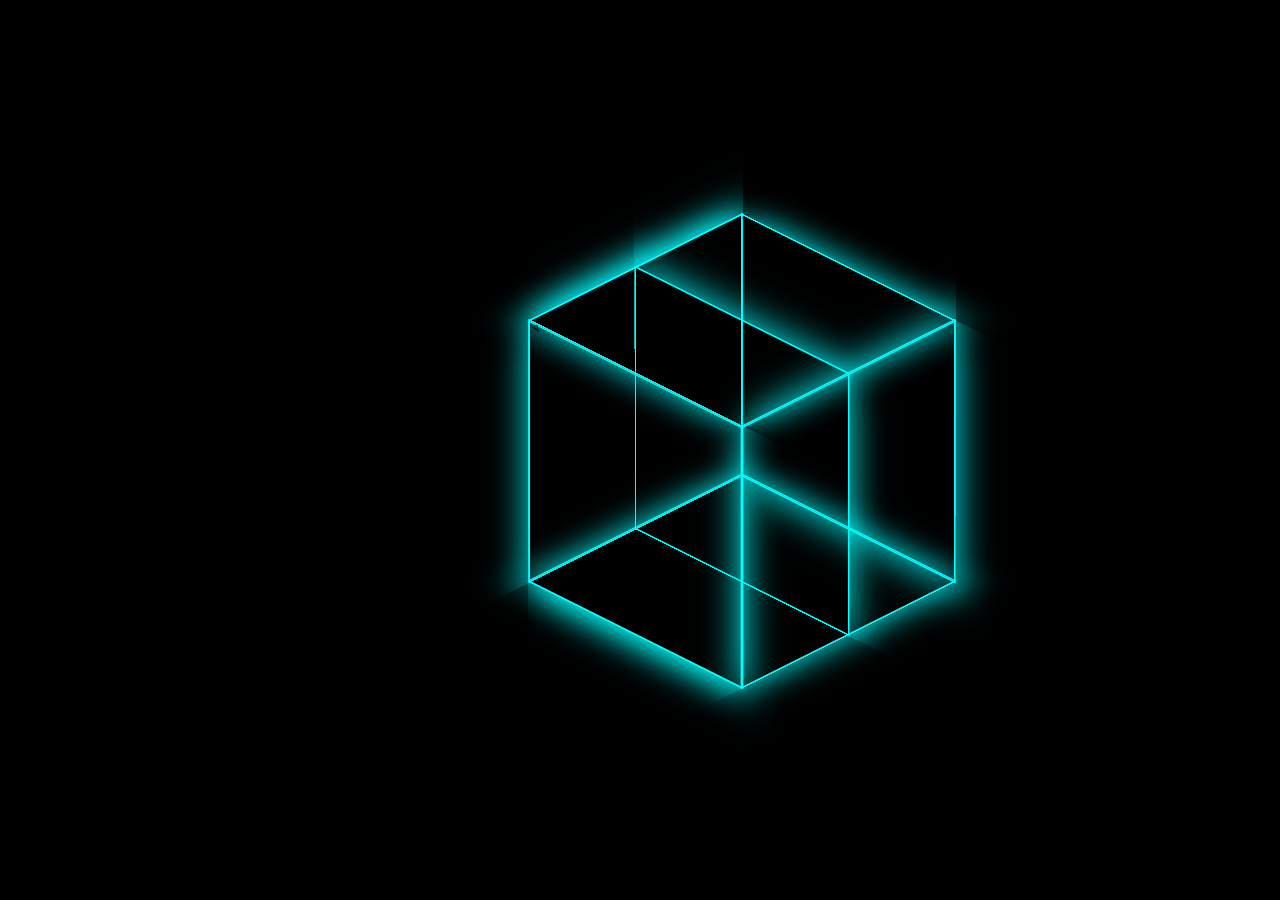
<file: index.html>
<!DOCTYPE html>
<html lang="en">
<head>
	<meta charset="UTF-8">
	<title>魔方</title>
	<style type="text/css">
	body{background: black;}
		.warp{
			width: 100px;
			height: 100px;
			margin: 0 auto;
			animation: xuanzhuan 10000s infinite;
			-webkit-transform-style: preserve-3d;
		}
		@-webkit-keyframes xuanzhuan{
			0%{
				-webkit-transform:rotateY(0deg);
			}
			100%{
				-webkit-transform:rotateY(360000deg);
			}
		}
		.con{
			width: 300px;
			height: 300px;
			margin: 300px auto;
			-webkit-transform:rotateX(60deg);
			position: relative;
			top: 0px;
			left: 0px;
			perspective:1000000px;
			-webkit-transform-style: preserve-3d;
		}
		.con div{
			width: 300px;
			height: 300px;
			border: 2px solid cyan;
			box-shadow: 0px 0px 50px cyan;
			position: absolute;
			top: 0px;
			left: 0px;
			-webkit-transition:all 3s; 
			

		}
		.div_1{
			-webkit-transform:rotateZ(45deg) translateZ(150px);

		}
		.warp:hover .div_1{
			-webkit-transform: rotateZ(45deg) translateZ(300px);
		}
		.div_2{
			-webkit-transform:rotateZ(45deg) translateZ(-150px);
		}
		.warp:hover .div_2{
			-webkit-transform:rotateZ(45deg) translateZ(-300px);
		}
		.div_3{
			-webkit-transform:rotateY(90deg) rotateX(45deg) translateZ(150px);
		}
		.warp:hover .div_3{
			-webkit-transform:rotateY(90deg) rotateX(45deg) translateZ(300px);
		}
		.div_4{
			-webkit-transform:rotateY(90deg) rotateX(45deg)
			translateZ(-150px);
		}
		.warp:hover .div_4{
			-webkit-transform: rotateY(90deg) rotateX(45deg) translateZ(-300px);
		}
		.div_5{
			-webkit-transform:rotateX(90deg) rotateY(135deg)
			translateZ(150px);
		}
		.warp:hover .div_5{
			-webkit-transform: rotateX(90deg) rotateY(135deg) translateZ(300px);
		}
		.div_6{
			-webkit-transform:rotateX(90deg) rotateY(135deg)
			translateZ(-150px);
		}
		.warp:hover .div_6{
			-webkit-transform:rotateX(90deg) rotateY(135deg) translateZ(-300px);
		}
		.div_7{
			-webkit-transform:rotateY(90deg) rotateX(45deg) rotateZ(90deg);
		}
	</style>
</head>
<body>
	<div class="warp">
		<div class="con">
			<div class="div_1">1</div>
			<div class="div_2">2</div>
			<div class="div_3">3</div>
			<div class="div_4">4</div>
			<div class="div_5">5</div>
			<div class="div_6">6</div>
			<div class="div_7"></div>
		</div>
	</div>
</body>
</html>
</file>
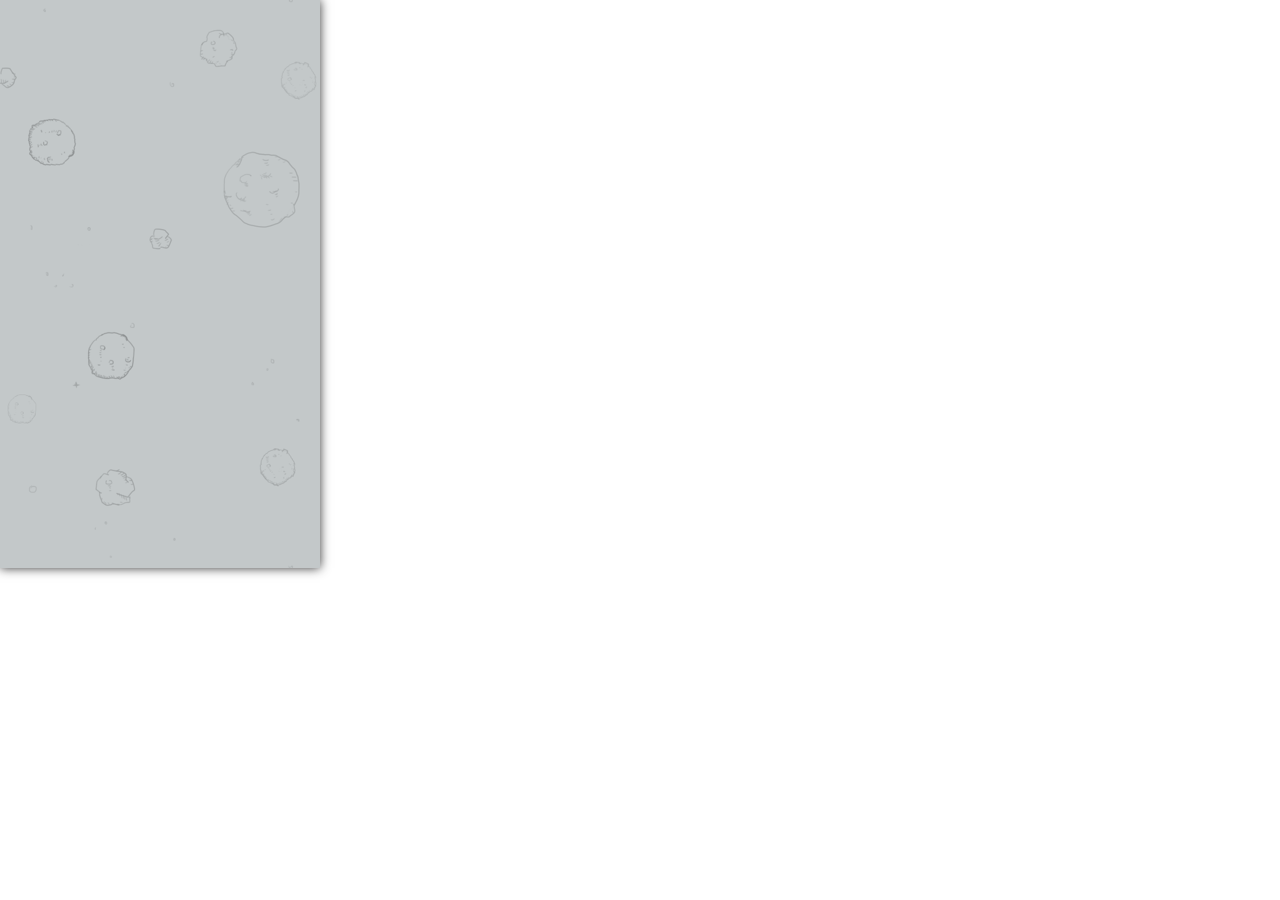
<file: L-微信打飞机/index1.html>
<!DOCTYPE html>
<html lang="en">
<head>
	<meta charset="UTF-8">
	<title>Document</title>
	<style>
	*{margin: 0;}
	canvas{box-shadow: 0 0 10px #333;}
	</style>
</head>
<body>
	<canvas id="backgroundCanvas" width="320" height="568"></canvas>
</body>
	
	<script src="js/background.js"></script>

<script>

	 var bgURL = "img/background.png";
	 var bgCanvas = document.getElementById('backgroundCanvas');

	 loadBackground(bgURL,bgCanvas,moveBackground);

	 function moveBackground(bgImage){
	 	// 处理背景音乐
	 	var bgSound = new Audio("audio/game_music.mp3");
	 	bgSound.loop = true;
	 	bgSound.play();

	 	// 做背景移动
	 	setInterval(function(){
	 		// 处理移动的方法
	 		var v = 5;
	 		drawBackground(bgCanvas,bgImage,v);
	 	},30);
	 }

</script>
</html>
</file>
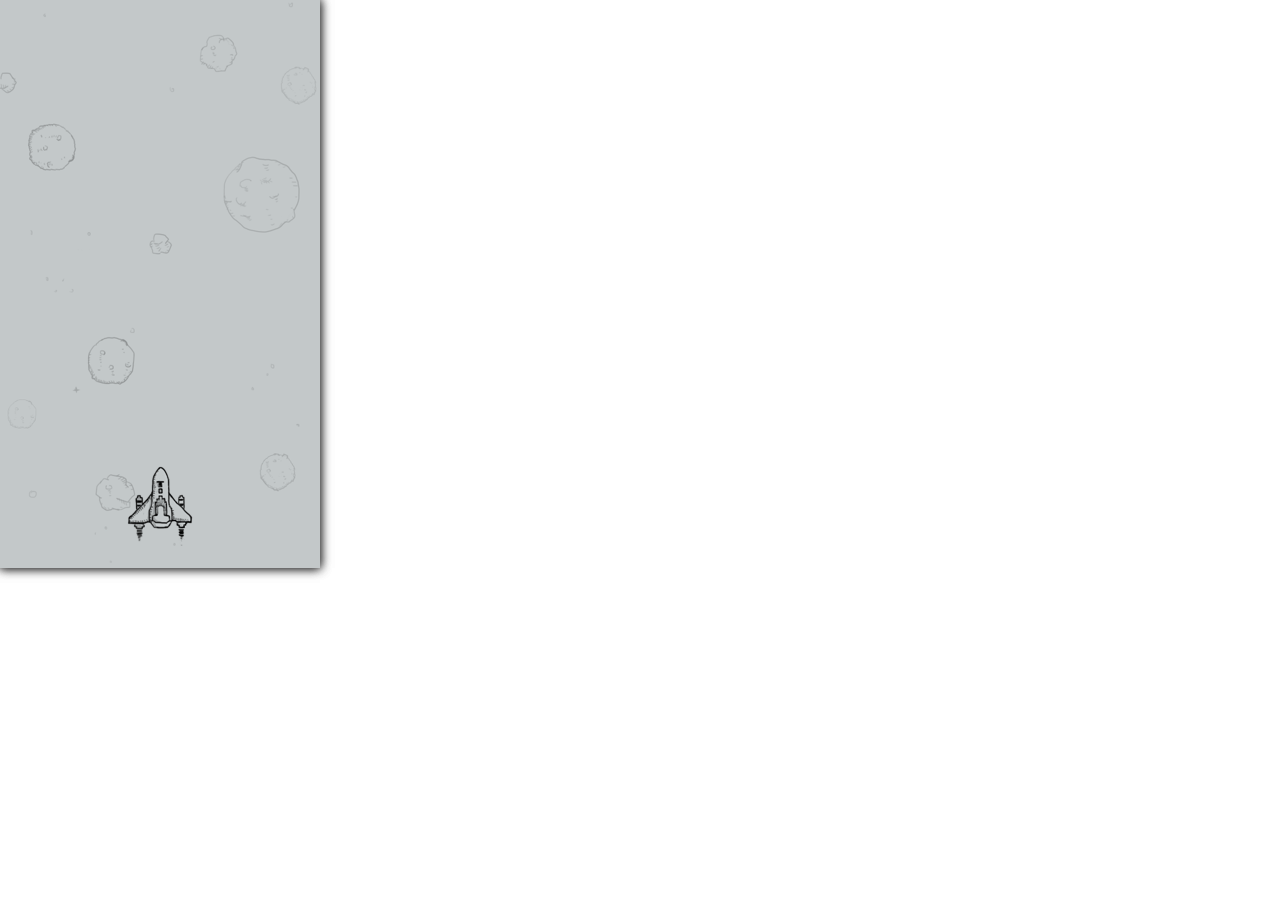
<file: L-微信打飞机/index2.html>
<!DOCTYPE html>
<html lang="en">
<head>
	<meta charset="UTF-8">
	 <meta name="viewport" content="width=device-width,height=device-height,initial-scale=1.0,minimum-scale=1.0,maximum-scale=1.0,user-scalable=no">
	<title>Document</title>
	<style>
	*{margin: 0;}
	canvas{box-shadow: 0 0 10px #333;}
	#heroCanvas{position: absolute;left: 0;top: 0;}
	</style>
</head>
<body>
	<!-- 背景画布 -->
	<canvas id="backgroundCanvas" width="320" height="568"></canvas>
	<!-- 主角画布 -->
	<canvas id="heroCanvas" width="320" height="568"></canvas>

</body>
	
	<script src="js/background.js"></script>
	<script src="js/hero.js"></script>

<script>
	/*
		思考问题: 将图片画到画布上之前,有一个不要条件,图片一定是加载完成的
	 */

	 var bgURL = "img/background.png";
	 var bgCanvas = document.getElementById('backgroundCanvas');

	 loadBackground(bgURL,bgCanvas,moveBackground);

	 function moveBackground(bgImage){
	 	// 处理背景音乐
	 	var bgSound = new Audio("audio/game_music.mp3");
	 	bgSound.loop = true;
	 	bgSound.play();

	 	// 做背景移动
	 	setInterval(function(){
	 		// 处理移动的方法
	 		var v = 5;
	 		drawBackground(bgCanvas,bgImage,v);
	 	},30);

	 	// 创建主角
	 	var heroCanvas = document.getElementById('heroCanvas');
	 	var heroContext = heroCanvas.getContext('2d');

	 	// 使用方法创建主角
	 	var hero = createHero(66,82,heroCanvas,"img/herofly.png",heroLoaded);
	 	// 主角创建完成
	 	function heroLoaded(image){
	 		// 1.绘制主角
	 		hero.draw(heroCanvas);
	 		// 2.主角动画
	 		setInterval(function(){
	 			heroContext.clearRect(0,0,320,568);
	 			hero.draw(heroCanvas);
	 		},30);
	 	}
	 }
</script>
</html>
</file>
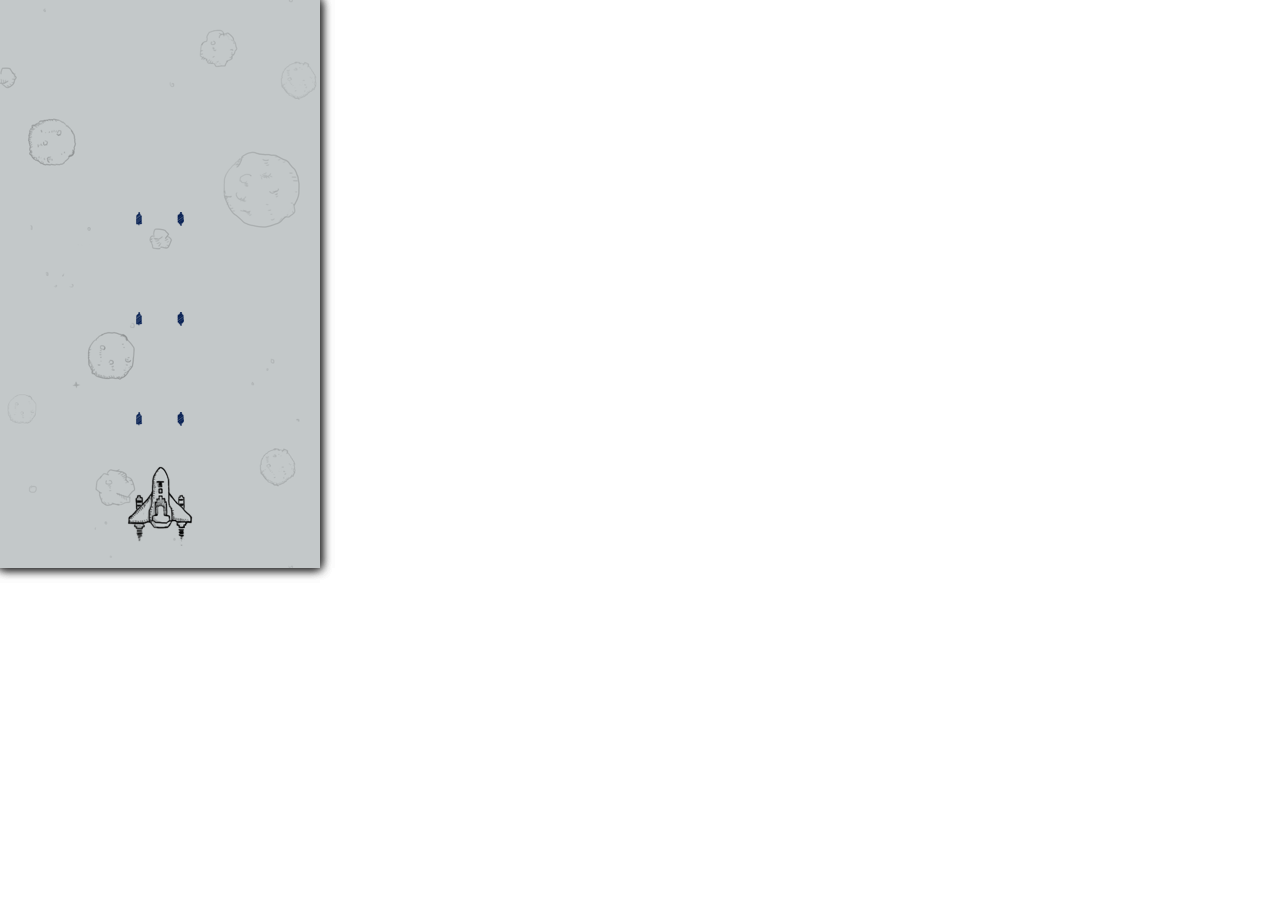
<file: L-微信打飞机/index3.html>
<!DOCTYPE html>
<html lang="en">
<head>
	<meta charset="UTF-8">
	 <meta name="viewport" content="width=device-width,height=device-height,initial-scale=1.0,minimum-scale=1.0,maximum-scale=1.0,user-scalable=no">
	<title>Document</title>
	<style>
	*{margin: 0;}
	canvas{box-shadow: 0 0 10px #333;}
	#heroCanvas{position: absolute;left: 0;top: 0;}
	#bulletCanvas{position: absolute;left: 0;top: 0;}
	</style>
</head>
<body>
	<!-- 背景画布 -->
	<canvas id="backgroundCanvas" width="320" height="568"></canvas>
	<!-- 子弹画布 -->
	<canvas id="bulletCanvas" width="320" height="568"></canvas>
	<!-- 主角画布 -->
	<canvas id="heroCanvas" width="320" height="568"></canvas>
	

</body>
	
	<script src="js/background.js"></script>
	<script src="js/hero.js"></script>

<script>
	/*
		思考问题: 将图片画到画布上之前,有一个不要条件,图片一定是加载完成的
	 */

	 var bgURL = "img/background.png";
	 var bgCanvas = document.getElementById('backgroundCanvas');

	 loadBackground(bgURL,bgCanvas,moveBackground);

	 function moveBackground(bgImage){
	 	// 处理背景音乐
	 	var bgSound = new Audio("audio/game_music.mp3");
	 	bgSound.loop = true;
	 	bgSound.play();

	 	// 做背景移动
	 	setInterval(function(){
	 		// 处理移动的方法
	 		var v = 5;
	 		drawBackground(bgCanvas,bgImage,v);
	 	},30);

	 	// 创建主角
	 	var heroCanvas = document.getElementById('heroCanvas');
	 	var heroContext = heroCanvas.getContext('2d');

	 	// 使用方法创建主角
	 	var hero = createHero(66,82,heroCanvas,"img/herofly.png",heroLoaded);
	 	// 主角创建完成
	 	function heroLoaded(image){
	 		// 1.绘制主角
	 		hero.draw(heroCanvas);
	 		// 2.主角动画
	 		setInterval(function(){
	 			heroContext.clearRect(0,0,320,568);
	 			hero.draw(heroCanvas);
	 		},30);
	 	}

	 	// 获取子弹画布
	 	var bCanvas = document.getElementById('bulletCanvas');
	 	var bContext = bCanvas.getContext('2d');

	 	// 创建子弹宽高
	 	var bWidth = 48;
	 	var bHeight = 14;
	 	var bURL = "img/bullet2.png";
	 	var bulletArray = new Array();

	 	// 发子弹
	 	setInterval(function(){
	 		// 创建子弹
	 		var bullet = createBullet(hero,bWidth,bHeight,bURL);
	 		// 将每次创建出来的子弹,存入到数组中
	 		bulletArray.push(bullet);
	 		// 验证数组中是否有值
	 		console.log("子弹的数量是:" + bulletArray.length);
	 	},200);

	 	// 子弹移动
	 	setInterval(function(){
	 		bContext.clearRect(0,0,320,568);
	 		for (var i = 0; i < bulletArray.length; i++) {
	 			// 判断: 当子弹超出屏幕之后,将超出的子弹在数组中干掉
	 			if (bulletArray[i].isOutScreen()) {
	 				bulletArray.splice(i,1);
	 			} 

	 			bulletArray[i].move();
	 			bulletArray[i].draw(bCanvas);
	 		}
	 	},20);
	 }
</script>
</html>
</file>
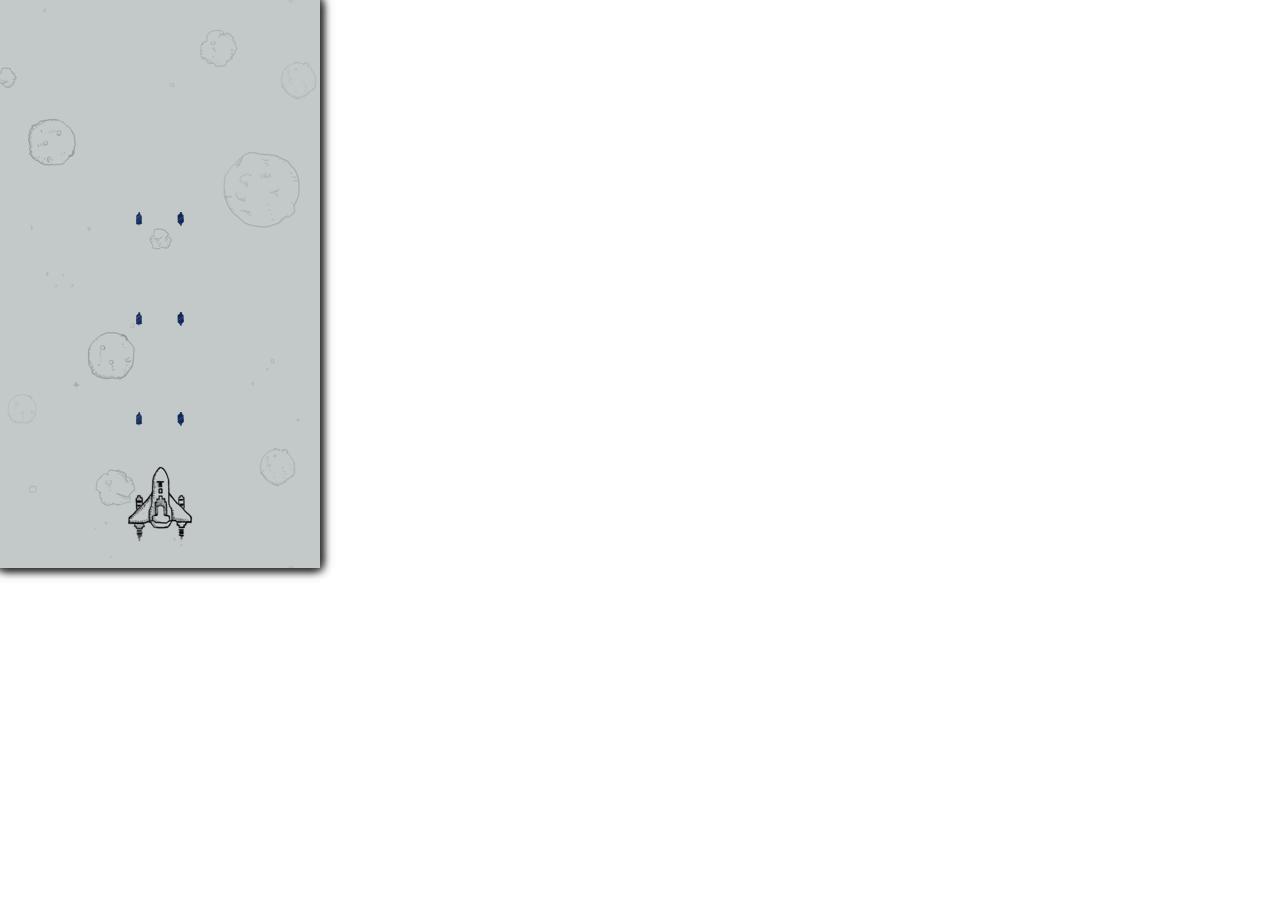
<file: L-微信打飞机/index4.html>
<!DOCTYPE html>
<html lang="en">
<head>
	<meta charset="UTF-8">
	 <meta name="viewport" content="width=device-width,height=device-height,initial-scale=1.0,minimum-scale=1.0,maximum-scale=1.0,user-scalable=no">
	<title>Document</title>
	<style>
	*{margin: 0;}
	canvas{box-shadow: 0 0 10px #333;}
	#heroCanvas{position: absolute;left: 0;top: 0;}
	#bulletCanvas{position: absolute;left: 0;top: 0;}
	#enemyCanvas{position: absolute;left: 0;top: 0;}
	</style>
</head>
<body>
	<!-- 背景画布 -->
	<canvas id="backgroundCanvas" width="320" height="568"></canvas>
	<!-- 敌机画布 -->
	<canvas id="enemyCanvas" width="320" height="568"></canvas>

	<!-- 子弹画布 -->
	<canvas id="bulletCanvas" width="320" height="568"></canvas>
	<!-- 主角画布 -->
	<canvas id="heroCanvas" width="320" height="568"></canvas>
	

</body>
	
	<script src="js/background.js"></script>
	<script src="js/hero.js"></script>
	<script src="js/enemy.js"></script>


<script>
	/*
		思考问题: 将图片画到画布上之前,有一个不要条件,图片一定是加载完成的
	 */

	 var bgURL = "img/background.png";
	 var bgCanvas = document.getElementById('backgroundCanvas');

	 loadBackground(bgURL,bgCanvas,moveBackground);

	 function moveBackground(bgImage){
	 	// 处理背景音乐
	 	var bgSound = new Audio("audio/game_music.mp3");
	 	bgSound.loop = true;
	 	bgSound.play();

	 	// 做背景移动
	 	setInterval(function(){
	 		// 处理移动的方法
	 		var v = 5;
	 		drawBackground(bgCanvas,bgImage,v);
	 	},30);

	 	// 创建主角
	 	var heroCanvas = document.getElementById('heroCanvas');
	 	var heroContext = heroCanvas.getContext('2d');

	 	// 使用方法创建主角
	 	var hero = createHero(66,82,heroCanvas,"img/herofly.png",heroLoaded);
	 	// 主角创建完成
	 	function heroLoaded(image){
	 		// 1.绘制主角
	 		hero.draw(heroCanvas);
	 		// 2.主角动画
	 		setInterval(function(){
	 			heroContext.clearRect(0,0,320,568);
	 			hero.draw(heroCanvas);
	 		},30);
	 	}

	 	// 获取子弹画布
	 	var bCanvas = document.getElementById('bulletCanvas');
	 	var bContext = bCanvas.getContext('2d');

	 	// 创建子弹宽高
	 	var bWidth = 48;
	 	var bHeight = 14;
	 	var bURL = "img/bullet2.png";
	 	var bulletArray = new Array();

	 	// 发子弹
	 	setInterval(function(){
	 		// 创建子弹
	 		var bullet = createBullet(hero,bWidth,bHeight,bURL);
	 		// 将每次创建出来的子弹,存入到数组中
	 		bulletArray.push(bullet);
	 		// 验证数组中是否有值
	 		console.log("子弹的数量是:" + bulletArray.length);
	 	},200);

	 	// 子弹移动
	 	setInterval(function(){
	 		bContext.clearRect(0,0,320,568);
	 		for (var i = 0; i < bulletArray.length; i++) {
	 			// 判断: 当子弹超出屏幕之后,将超出的子弹在数组中干掉
	 			if (bulletArray[i].isOutScreen()) {
	 				bulletArray.splice(i,1);
	 			} 

	 			bulletArray[i].move();
	 			bulletArray[i].draw(bCanvas);

	 			var flag = 0;//用于控制是否continue
				for(var j = 0; j < enemyArray.length; j++){
					if(isObjInsect(bulletArray[i],enemyArray[j])){
						enemyArray[j].crash();
						enemyArray.splice(j,1);
						j--;
						bulletArray.splice(i,1);
						i--;
						flag = 1;
						break;
					}
				}
				if(flag == 1){
					continue;
				}
	 		}
	 	},20);

	 	var enemyArray = new Array();
		var eCanvas = document.getElementById("enemyCanvas");
		var eContext = eCanvas.getContext("2d");
		//创建敌机
		setInterval(function(){

			var number =  getIntInRange(1,3);
			var enemy;
			switch(number){
				case 1:
				enemy = createEnemy(38,34,"img/enemy1.png",eCanvas);
				break;

				case 2:
				enemy = createEnemy(46,64,"img/enemy3.png",eCanvas);
				break;

				case 3:
				enemy = createEnemy(110,164,"img/enemy2.png",eCanvas);
				break;
			}
			enemyArray.push(enemy);

			console.log("敌机数量："+enemyArray.length);

		},1000);

		//敌机移动
		var timer = setInterval(function(){
			eContext.clearRect(0,0,eCanvas.width,eCanvas.height);
			for (var i = 0; i < enemyArray.length; i++) {
				enemyArray[i].move();
				enemyArray[i].draw(eCanvas);
				
				if(isObjInsect(enemyArray[i],hero)){
					console.log("你被撞死了");
					// clearInterval(timer);
				}

				if(enemyArray[i].isOutScreen(eCanvas)){
					enemyArray.splice(i,1);
					i--;
				}
			}
		},50);
	 }
</script>
</html>
</file>
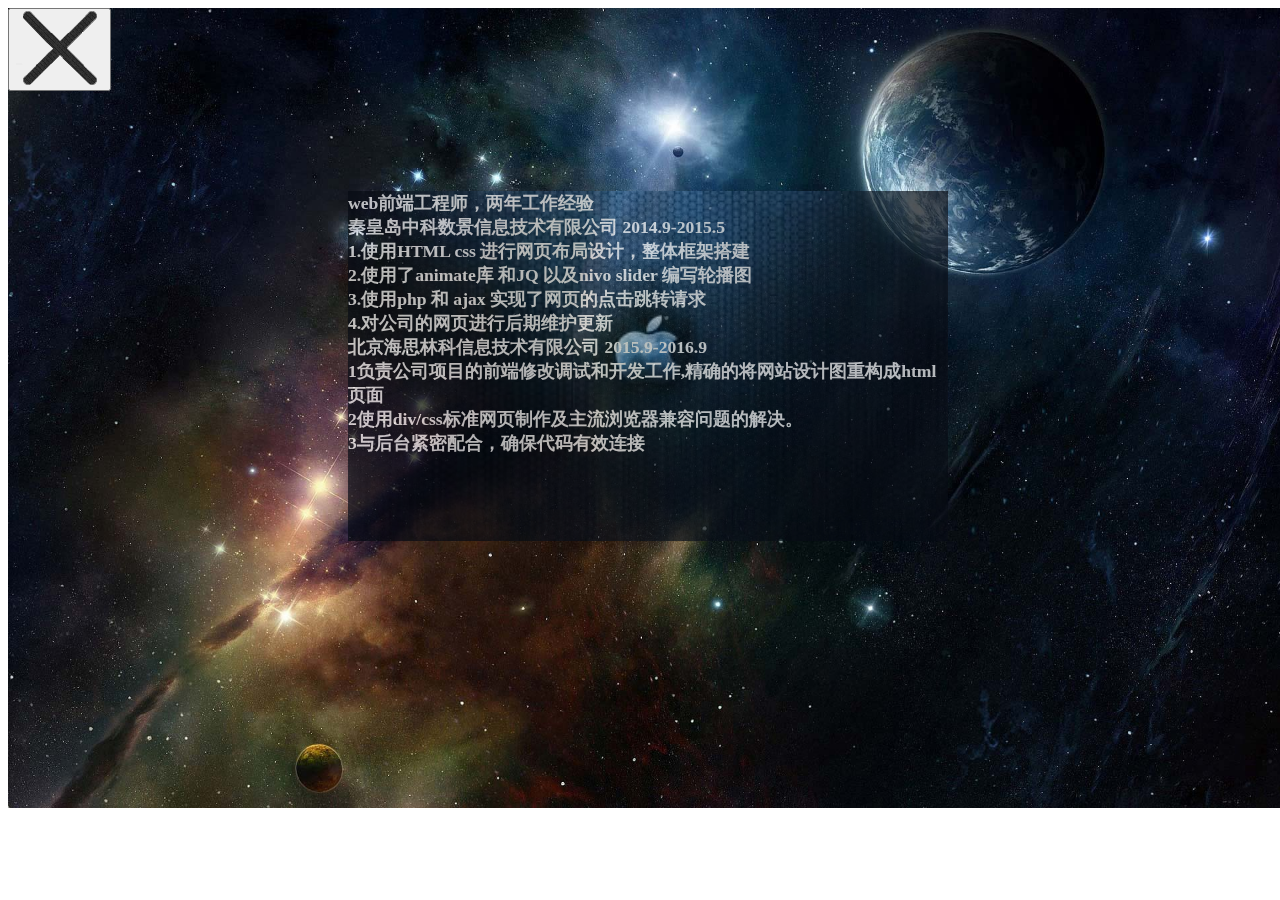
<file: 个人简历模板/career.html>
<!DOCTYPE html>
<html lang="en">
<head>
	<meta charset="UTF-8">
	<title>Document</title>
</head>
<style type="text/css">
	a { color: #09C ; text-decoration: none; outline:none;}
	a:visited { text-decoration: none; color: #09C;  }
	a:hover { text-decoration: none; color: #C00; }
	a:focus { outline:0;}
	a:active { text-decoration: none; }
	.wrap{
		position: fixed;
		width: 100%;
		height: 800px;
		background: url(images/lift_bg_2.jpg) no-repeat;
		background-size: 100% 800px;
	}
	.box{
		width: 600px;
		height: 350px;
		background: url(images/op5.png) no-repeat;
		background-size: 600px 350px;
		margin: 100px auto;
		z-index: 99;
		opacity: .7;
	}
</style>
<body>
	<div class="wrap">
	<button><a href="live-demo.html" style="text-direction:none;"><img src="images/close.png" alt=""></a></button>
		<div class="box" style="text-align:left;">
			<span style="color:white;font-size:1.1em;"><strong>
			web前端工程师，两年工作经验<br>
			秦皇岛中科数景信息技术有限公司 2014.9-2015.5<br>
			1.使用HTML css 进行网页布局设计，整体框架搭建<br>
			2.使用了animate库 和JQ 以及nivo slider 编写轮播图<br>
			3.使用php 和 ajax 实现了网页的点击跳转请求<br>
			4.对公司的网页进行后期维护更新<br>
			
			北京海思林科信息技术有限公司 2015.9-2016.9<br>
			1负责公司项目的前端修改调试和开发工作,精确的将网站设计图重构成html页面<br>
			2使用div/css标准网页制作及主流浏览器兼容问题的解决。<br>
			3与后台紧密配合，确保代码有效连接<br>
			</strong>
			</span>
		</div>
	</div>
</body>
</html>
</file>
